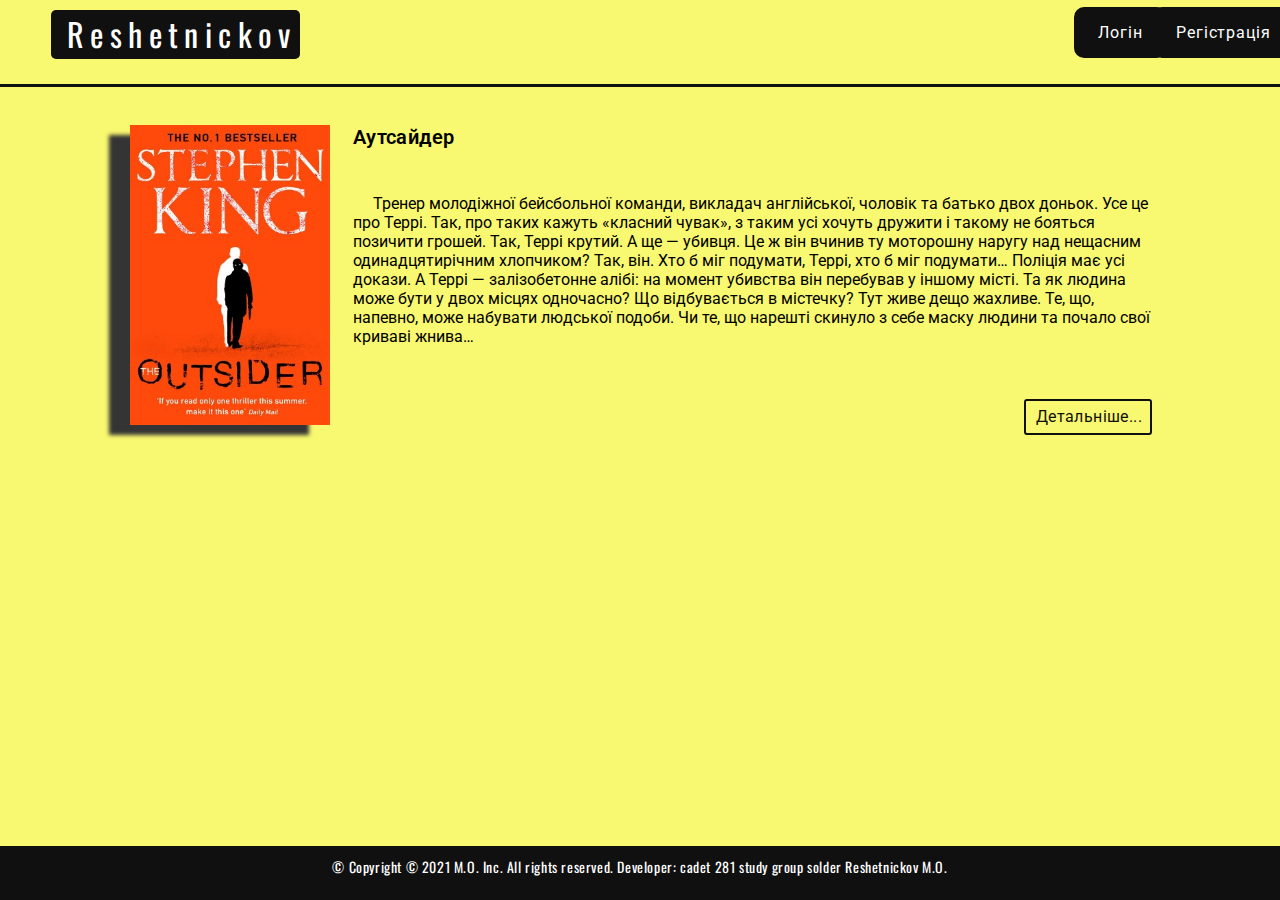
<file: index.html>
<!DOCTYPE html>
<html lang="ua">
<head>
    <meta charset="UTF-8">
    <meta name="viewport" content="width=device-width, initial-scale=1.0">
    <title>The Outsider</title>
    <link rel="stylesheet" href="style.css">
    <link rel="preconnect" href="https://fonts.gstatic.com">
    <link href="https://fonts.googleapis.com/css2?family=Oswald:wght@300&display=swap" rel="stylesheet">
    <link rel="preconnect" href="https://fonts.gstatic.com">
    <link href="https://fonts.googleapis.com/css2?family=Roboto:ital,wght@0,300;0,700;1,400&display=swap" rel="stylesheet">
    <link rel="icon" href="/imges/favicon1.ico" type="image/x-icon">
</head>
<body>
    <header class="header_top">
        <div class="my_blog">
            <div class="my_blog_logo"><a href="/index.html">Reshetnickov</a></div>
        </div>
        <form action="../page/login.html" target="_self">
            <button class="entrance">Логін</button>
        </form>
        <form action="/page/register.html" target="_self">
            <button  class="register_btn">Регістрація</button>
        </form>
    </header>

    <div class="container">
        <div></div>
        <div class="container_blog">
            <div class="img_left"><img src="imges/kniga_the_outsider.jpg" alt=""></div>
            <div class="container_about">
                <div class="name_book">Аутсайдер</div>
                <div class="about_book">
                    Тренер молодіжної бейсбольної команди, викладач англійської, чоловік та батько двох доньок. Усе це про Террі. Так, про таких кажуть «класний чувак», з таким усі хочуть дружити і такому не бояться позичити грошей. Так, Террі крутий. А ще — убивця. Це ж він вчинив ту моторошну наругу над нещасним одинадцятирічним хлопчиком? Так, він. Хто б міг подумати, Террі, хто б міг подумати… Поліція має усі докази. А Террі — залізобетонне алібі: на момент убивства він перебував у іншому місті. Та як людина може бути у двох місцях одночасно?
                    Що відбувається в містечку? Тут живе дещо жахливе. Те, що, напевно, може набувати людської подоби. Чи те, що нарешті скинуло з себе маску людини та почало свої криваві жнива…</div>
                <div class="detalis">
                    <div class="detalis_border"><a href="page/library.html">Детальніше...</a></div>
                </div>
            </div>
            <!-- <div class="about_what">Lorem ipsum dolor sit amet consectetur adipisicing elit. Blanditiis vel laudantium animi laboriosam molestias soluta, eos debitis tenetur voluptate dolor dicta perspiciatis numquam pariatur accusantium ipsam similique libero mollitia praesentium.</div> -->
        </div>
        <div></div>
    </div>

    <footer>
        <div class="text_ftr">© Copyright © 2021 M.O. Inc. All rights reserved. Developer: cadet 281 study group solder Reshetnickov M.O.</div>
    </footer>
    <!-- <script src="script.js"></script> -->
</body>
</html>
</file>
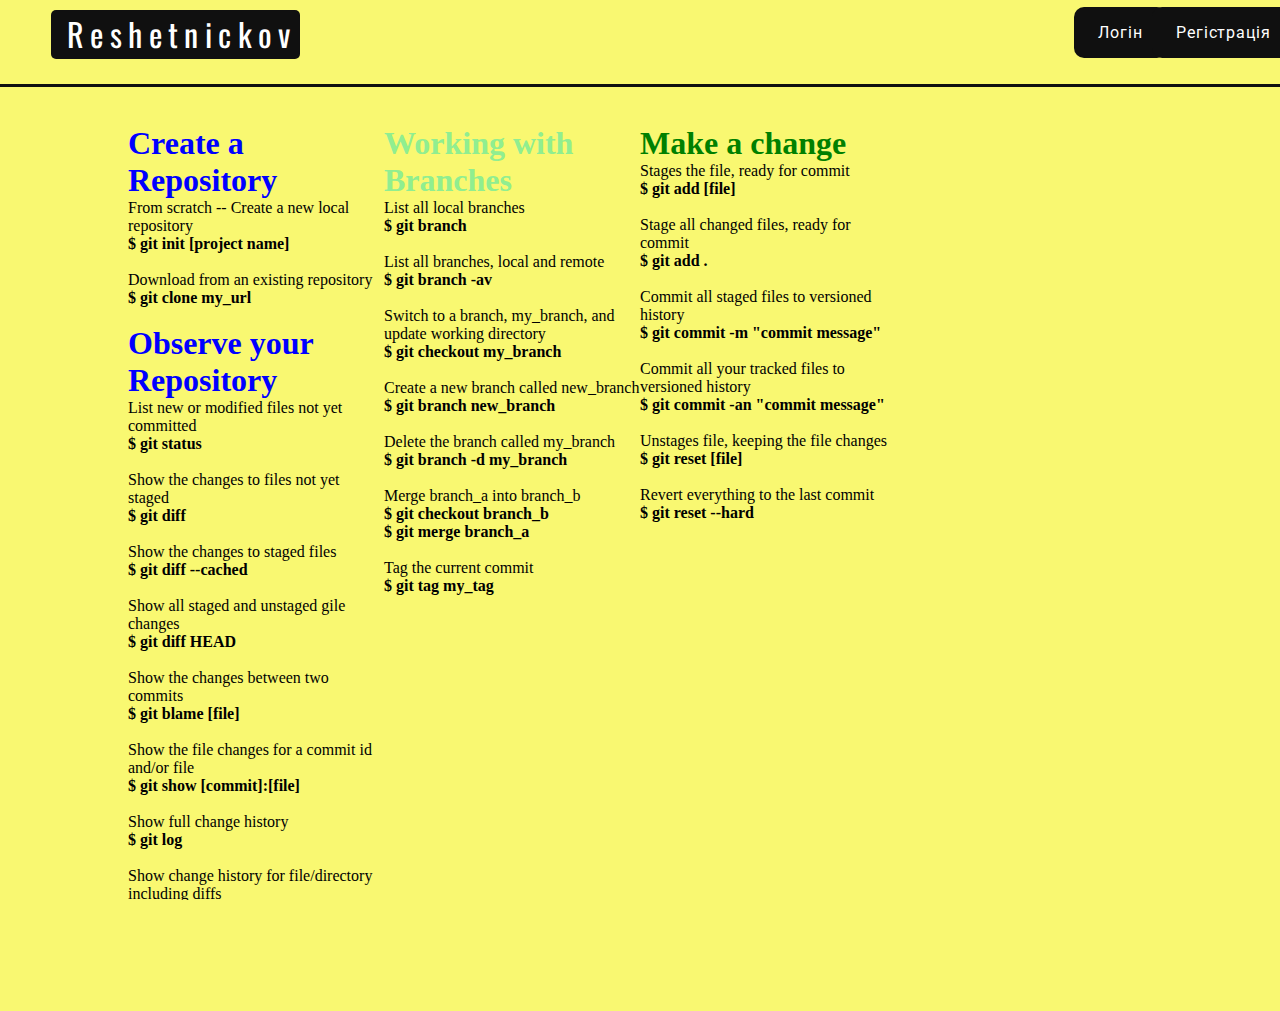
<file: git_commands.html>
<!DOCTYPE html>
<html lang="ua">
<head>
    <meta charset="UTF-8">
    <meta name="viewport" content="width=device-width, initial-scale=1.0">
    <title>Document</title>
    <link rel="stylesheet" href="../style.css">
    <link rel="preconnect" href="https://fonts.gstatic.com">
    <link href="https://fonts.googleapis.com/css2?family=Oswald:wght@300&display=swap" rel="stylesheet">
    <link rel="preconnect" href="https://fonts.gstatic.com">
    <link href="https://fonts.googleapis.com/css2?family=Roboto:ital,wght@0,300;0,700;1,400&display=swap" rel="stylesheet">
    <link rel="icon" href="/imges/favicon1.ico" type="image/x-icon">
</head>

<body>
    <header class="header_top">
        <div class="my_blog">
            <div class="my_blog_logo"><a href="#">Reshetnickov</a></div>
        </div>
        <form action="#" target="_self">
            <button class="entrance">Логін</button>
        </form>
        <form action="#" target="_self">
            <button  class="register_btn">Регістрація</button>
        </form>
    </header>

    <div class="container">
        <div></div>
        <div class="commands_container">
            <div><h1 style="color: blue;">Create a Repository</h1>
                <p>From scratch -- Create a new local repository</p>
                <h4>$ git init [project name]</h4><br>
                <p>Download from an existing repository</p>
                <h4>$ git clone my_url</h4><br>
        
                <h1 style="color: blue">Observe your Repository</h1>
                <p>List new or modified files not yet committed</p>
                <h4>$ git status</h4><br>
                <p>Show the changes to files not yet staged</p>
                <h4>$ git diff</h4><br>
                <p>Show the changes to staged files</p>
                <h4>$ git diff --cached</h4><br>
                <p>Show all staged and unstaged gile changes</p>
                <h4>$ git diff HEAD</h4><br>
                <p>Show the changes between two commits</p>
                <h4>$ git blame [file]</h4><br>
                <p>Show the file changes for a commit id and/or file</p>
                <h4>$ git show [commit]:[file]</h4><br>
                <p>Show full change history</p>
                <h4>$ git log</h4><br>
                <p>Show change history for file/directory including diffs</p>
                <h4>$ git log -p [file/directory]</h4>
            </div>
            <div> <h1 style="color: lightgreen">Working with Branches</h1>
                <p>List all local branches</p>
                <h4>$ git branch</h4><br>
                <p>List all branches, local and remote</p>
                <h4>$ git branch -av</h4><br>
                <p>Switch to a branch, my_branch, and update working directory</p>
                <h4>$ git checkout my_branch</h4><br>
                <p>Create a new branch called new_branch</p>
                <h4>$ git branch new_branch</h4><br>
                <p>Delete the branch called my_branch</p>
                <h4>$ git branch -d my_branch</h4><br>
                <p>Merge branch_a into branch_b</p>
                <h4>$ git checkout branch_b</h4>
                <h4>$ git merge branch_a</h4><br>
                <p>Tag the current commit</p>
                <h4>$ git tag my_tag</h4>
            </div>
            <div>
                <h1 style="color: green">Make a change</h1>
                <p>Stages the file, ready for commit</p>
                <h4>$ git add [file]</h4><br>
                <p>Stage all changed files, ready for commit</p>
                <h4>$ git add .</h4><br>
                <p>Commit all staged files to versioned history</p>
                <h4>$ git commit -m "commit message"</h4><br>
                <p>Commit all your tracked files to versioned history</p>
                <h4>$ git commit -an "commit message"</h4><br>
                <p>Unstages file, keeping the file changes</p>
                <h4>$ git reset [file]</h4><br>
                <p>Revert everything to the last commit</p>
                <h4>$ git reset --hard</h4>
            </div>
           
            
        </div>
        <div></div>
    </div>


    <footer>
        <div class="text_ftr">© Copyright © 2021 M.O. Inc. All rights reserved. Developer: cadet 281 study group solder Reshetnickov M.O.</div>
    </footer>
</body>

</html>
</file>
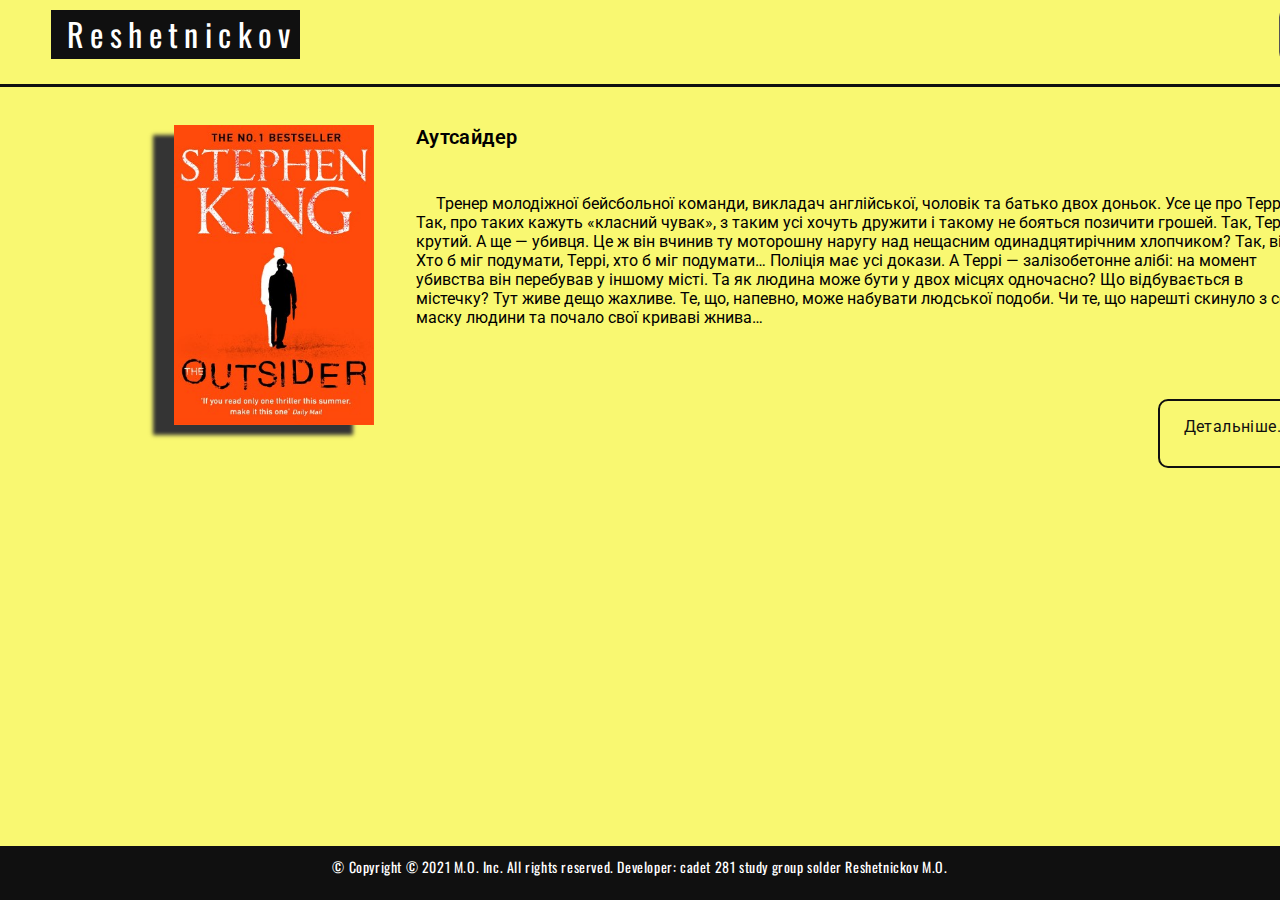
<file: page/detalis.html>
<!DOCTYPE html>
<html lang="ua">
<head>
    <meta charset="UTF-8">
    <meta name="viewport" content="width=device-width, initial-scale=1.0">
    <title>Document</title>
    <link rel="stylesheet" href="style_detalis.css">
    <link rel="preconnect" href="https://fonts.gstatic.com">
    <link href="https://fonts.googleapis.com/css2?family=Oswald:wght@300&display=swap" rel="stylesheet">
    <link rel="preconnect" href="https://fonts.gstatic.com">
    <link href="https://fonts.googleapis.com/css2?family=Roboto:ital,wght@0,300;0,700;1,400&display=swap" rel="stylesheet">
</head>
<body>
    <header class="header_top">
        <div class="my_blog">
            <div class="my_blog_logo">Reshetnickov</div>
        </div>
        <form action="page/login.html" target="_blank">
            <button class="entrance">Логін</button>
        </form>
        <form action="page/register.html" target="_blank">
            <button  class="register">Регістрація</button>
        </form>
    </header>

    <div class="container">
        <div></div>
        <div class="container_blog">
            <div class="img_left"><img src="../imges/kniga_the_outsider.jpg" alt=""></div>
            <div class="container_about">
                <div class="name_book">Аутсайдер</div>
                <div class="about_book">
                    Тренер молодіжної бейсбольної команди, викладач англійської, чоловік та батько двох доньок. Усе це про Террі. Так, про таких кажуть «класний чувак», з таким усі хочуть дружити і такому не бояться позичити грошей. Так, Террі крутий. А ще — убивця. Це ж він вчинив ту моторошну наругу над нещасним одинадцятирічним хлопчиком? Так, він. Хто б міг подумати, Террі, хто б міг подумати… Поліція має усі докази. А Террі — залізобетонне алібі: на момент убивства він перебував у іншому місті. Та як людина може бути у двох місцях одночасно?
                    Що відбувається в містечку? Тут живе дещо жахливе. Те, що, напевно, може набувати людської подоби. Чи те, що нарешті скинуло з себе маску людини та почало свої криваві жнива…</div>
                <div class="detalis">
                    <div class="detalis_border"><a href="../page/login.html">Детальніше...</a></div>
                </div>
            </div>
            <!-- <div class="about_what">Lorem ipsum dolor sit amet consectetur adipisicing elit. Blanditiis vel laudantium animi laboriosam molestias soluta, eos debitis tenetur voluptate dolor dicta perspiciatis numquam pariatur accusantium ipsam similique libero mollitia praesentium.</div> -->
        </div>
        <div></div>
    </div>

    <footer>
        <div class="text_ftr">© Copyright © 2021 M.O. Inc. All rights reserved. Developer: cadet 281 study group solder Reshetnickov M.O.</div>
    </footer>
    
</body>
</html>
</file>
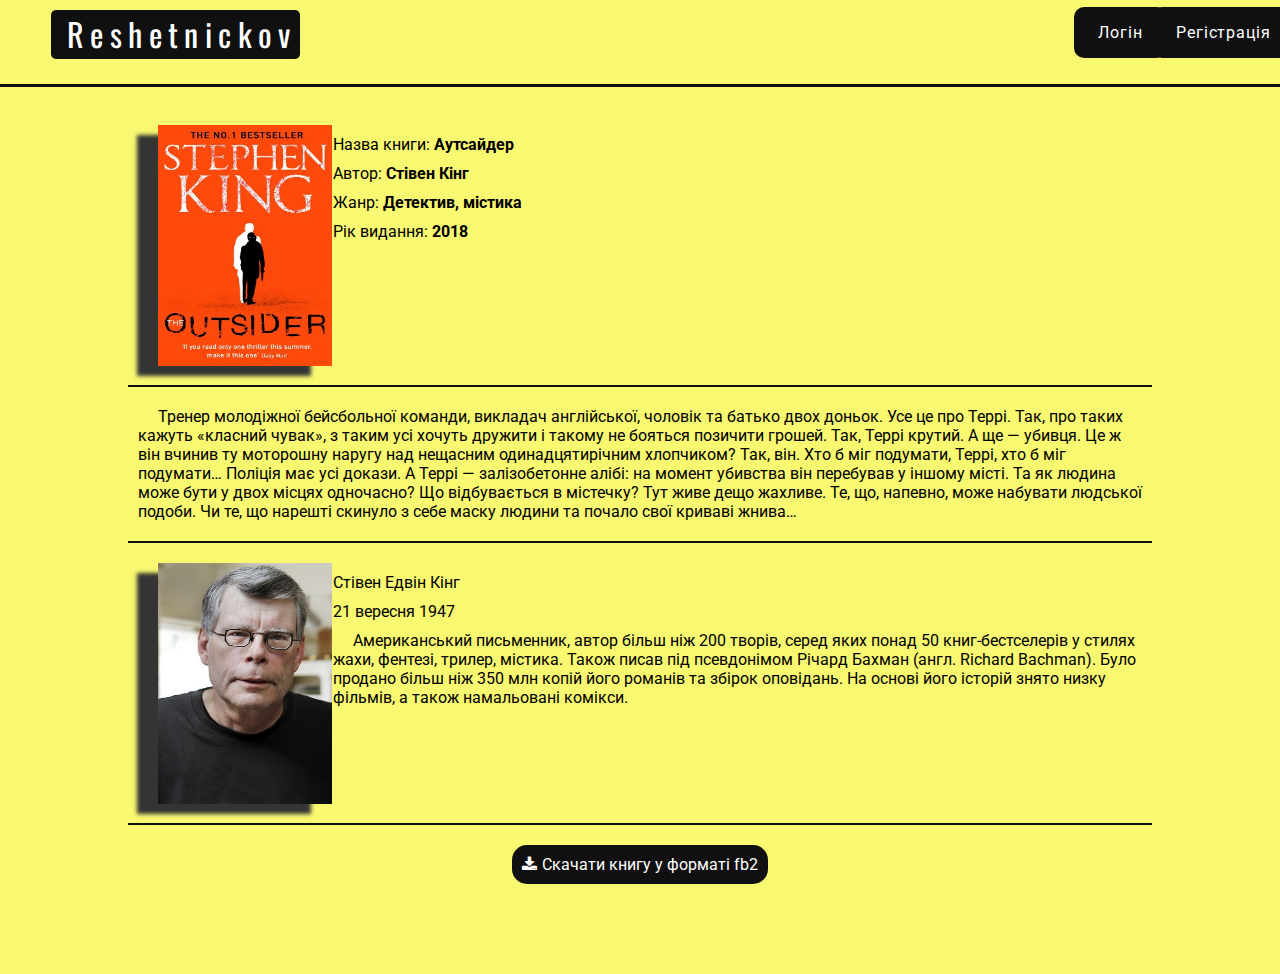
<file: page/library.html>
<!DOCTYPE html>
<html lang="ua">
<head>
    <meta charset="UTF-8">
    <meta name="viewport" content="width=device-width, initial-scale=1.0">
    <title>The Outsider</title>
    <link rel="stylesheet" href="../style.css">
    <link rel="preconnect" href="https://fonts.gstatic.com">
    <link href="https://fonts.googleapis.com/css2?family=Oswald:wght@300&display=swap" rel="stylesheet">
    <link rel="preconnect" href="https://fonts.gstatic.com">
    <link href="https://fonts.googleapis.com/css2?family=Roboto:ital,wght@0,300;0,700;1,400&display=swap" rel="stylesheet">
    <link rel="stylesheet" href="https://cdnjs.cloudflare.com/ajax/libs/font-awesome/4.7.0/css/font-awesome.min.css">
    <link rel="icon" href="/imges/favicon1.ico" type="image/x-icon">
</head>

<body>
    <header class="header_top">
        <div class="my_blog">
            <div class="my_blog_logo"><a href="/index.html">Reshetnickov</a></div>
        </div>
        <form autocomplete="../page/login.html" action="../page/login.html" target="_self">
            <button class="entrance">Логін</button>
        </form>
        <form action="../page/register.html" target="_self">
            <button  class="register_btn">Регістрація</button>
        </form>
    </header>

    <div class="container">
        <div></div>
        <div class="container_about_book">
            <div class="container_blog_detalis">
                <div class="img_left_detalis"><img src="/imges/kniga_the_outsider.jpg" alt="none"></div>
                <div class="cantainer_deatalis_about_book">
                    <p>Назва книги: <strong>Аутсайдер</strong></p>
                    <p>Автор: <strong>Стівен Кінг</strong></p>
                    <p>Жанр: <strong>Детектив, містика</strong></p>
                    <p>Рік видання: <strong>2018</strong></p>
                </div>
            </div>

            <div class="container_description"><div class="description">Тренер молодіжної бейсбольної команди, викладач англійської, чоловік та батько двох доньок. Усе це про Террі. Так, про таких кажуть «класний чувак», з таким усі хочуть дружити і такому не бояться позичити грошей. Так, Террі крутий. А ще — убивця. Це ж він вчинив ту моторошну наругу над нещасним одинадцятирічним хлопчиком? Так, він. Хто б міг подумати, Террі, хто б міг подумати… Поліція має усі докази. А Террі — залізобетонне алібі: на момент убивства він перебував у іншому місті. Та як людина може бути у двох місцях одночасно?
                Що відбувається в містечку? Тут живе дещо жахливе. Те, що, напевно, може набувати людської подоби. Чи те, що нарешті скинуло з себе маску людини та почало свої криваві жнива…</div></div>
            <div class="about_avtor">
                <div class="img_left_detalis"><img src="/imges/Steven.jpg" alt="none"></div>
                <div class="cantainer_deatalis_about_book">
                <p>Стівен Едвін Кінг</p>
                <p>21 вересня 1947</p>
                <p style="text-indent: 20px;">Американський письменник, автор більш ніж 200 творів, серед яких понад 50 книг-бестселерів у стилях жахи, фентезі, трилер, містика. Також писав під псевдонімом Річард Бахман (англ. Richard Bachman). Було продано більш ніж 350 млн копій його романів та збірок оповідань. На основі його історій знято низку фільмів, а також намальовані комікси.</p>
            </div>
            </div>
            <div class="download_book"><a href="/download_book/King_Chuzhak.fb2" download><i class="fa fa-download"></i>Скачати книгу у форматі fb2</a></div>

        </div>
        <div></div>
    </div>

    <footer>
        <div class="text_ftr">© Copyright © 2021 M.O. Inc. All rights reserved. Developer: cadet 281 study group solder Reshetnickov M.O.</div>
    </footer>
</body>

</html>
</file>
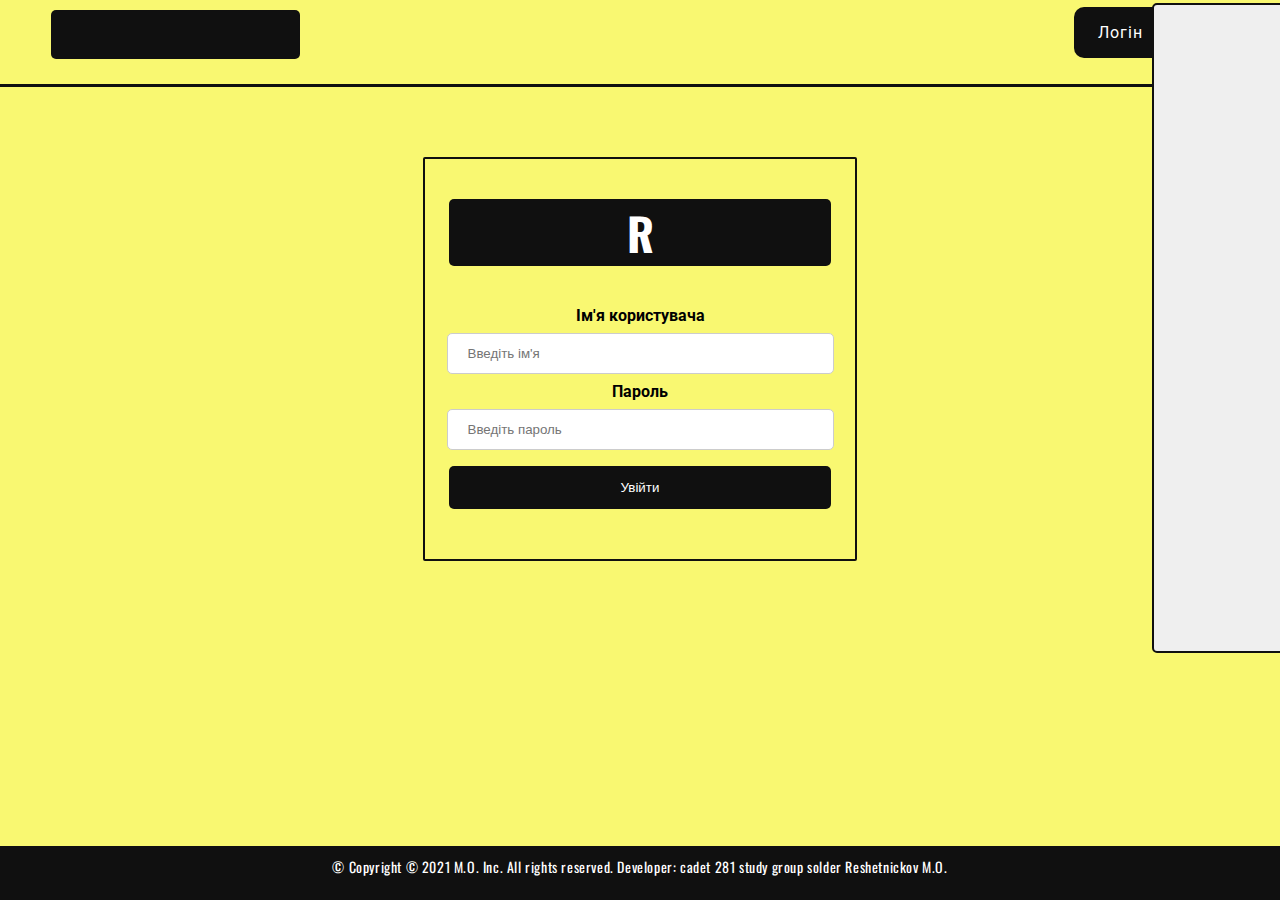
<file: page/login.html>
<!DOCTYPE html>
<html lang="ua">
<head>
    <meta charset="UTF-8">
    <meta name="viewport" content="width=device-width, initial-scale=1.0">
    <title>Document</title>
    <link rel="stylesheet" href="../style.css">
    <link rel="preconnect" href="https://fonts.gstatic.com">
    <link href="https://fonts.googleapis.com/css2?family=Oswald:wght@300&display=swap" rel="stylesheet">
    <link rel="preconnect" href="https://fonts.gstatic.com">
    <link href="https://fonts.googleapis.com/css2?family=Roboto:ital,wght@0,300;0,700;1,400&display=swap" rel="stylesheet">
</head>
<body>
    <header class="header_top">
        <div class="my_blog">
            <div class="my_blog_logo">Reshetnickov</div>
        </div>
        <form autocomplete="off" target="_blank">
            <button class="entrance">Логін</button>
        </form>
        <form action="page/register.html" target="_blank">
            <button  class="register">Регістрація</button>
        </form>
    </header>
    <div class="container_login">
        <div class="login">
            <div class="login_logo"><span><b>R</b></span></div>
            <form name="form_login" class="login_form" action="">
                <label for="uname"><b>Ім'я користувача</b></label>
                <input type="text" placeholder="Введіть ім'я" name="uname" required>
                
                <label for="psw"><b>Пароль</b></label>
                <input type="password" placeholder="Введіть пароль" name="psw" required>

                <button  onclick="document.getElementById('id01').style.display='block'" class="btn_login" type="submit">Увійти</button>

            </form>
        </div>
    </div>
    <footer>
        <div class="text_ftr">© Copyright © 2021 M.O. Inc. All rights reserved. Developer: cadet 281 study group solder Reshetnickov M.O.</div>
    </footer>
</body>
</html>




































<!-- <!DOCTYPE html>
<html lang="ua">
<head>
    <meta charset="UTF-8">
    <meta name="viewport" content="width=device-width, initial-scale=1.0">
    <title>My blog book</title>
    <link rel="stylesheet" href="../style.css">
    <link rel="preconnect" href="https://fonts.gstatic.com">
    <link href="https://fonts.googleapis.com/css2?family=Roboto:ital,wght@1,300&display=swap" rel="stylesheet">
</head>
<body>
    <header class="header_top">
        <ul class="about_me">
            <li class="my_blog">Мій особистий блог</li>
            <li class="name_blog">Михайло Решетніков</li>
        </ul>
        <form>
            <button class="entrance"><a a class="a_href" href="#">Вхід</a></button>
        </form>
        <form>
            <button  class="register"><a class="a_href" href="#">Реєстрація</a> </button>
        </form>
    </header>

    <div class="container">
        <form class="login_container">
            <div class="login_header"><p>Вхід до блогу</p></div>
            <div class="user">Користувач <input type="text"></div>
            <div class="password">Пароль <input type="password"></div>
            <input value="Ввійти" type="submit">
        </form>
    </div>




    <footer>
        <div class="text_ftr">© Всі права захищені.
            <div> Розробник: курсант 281 навчальної групи солдат Решетніков М.О.</div>
        </div>
    </footer>
</body>
</html> -->
</file>
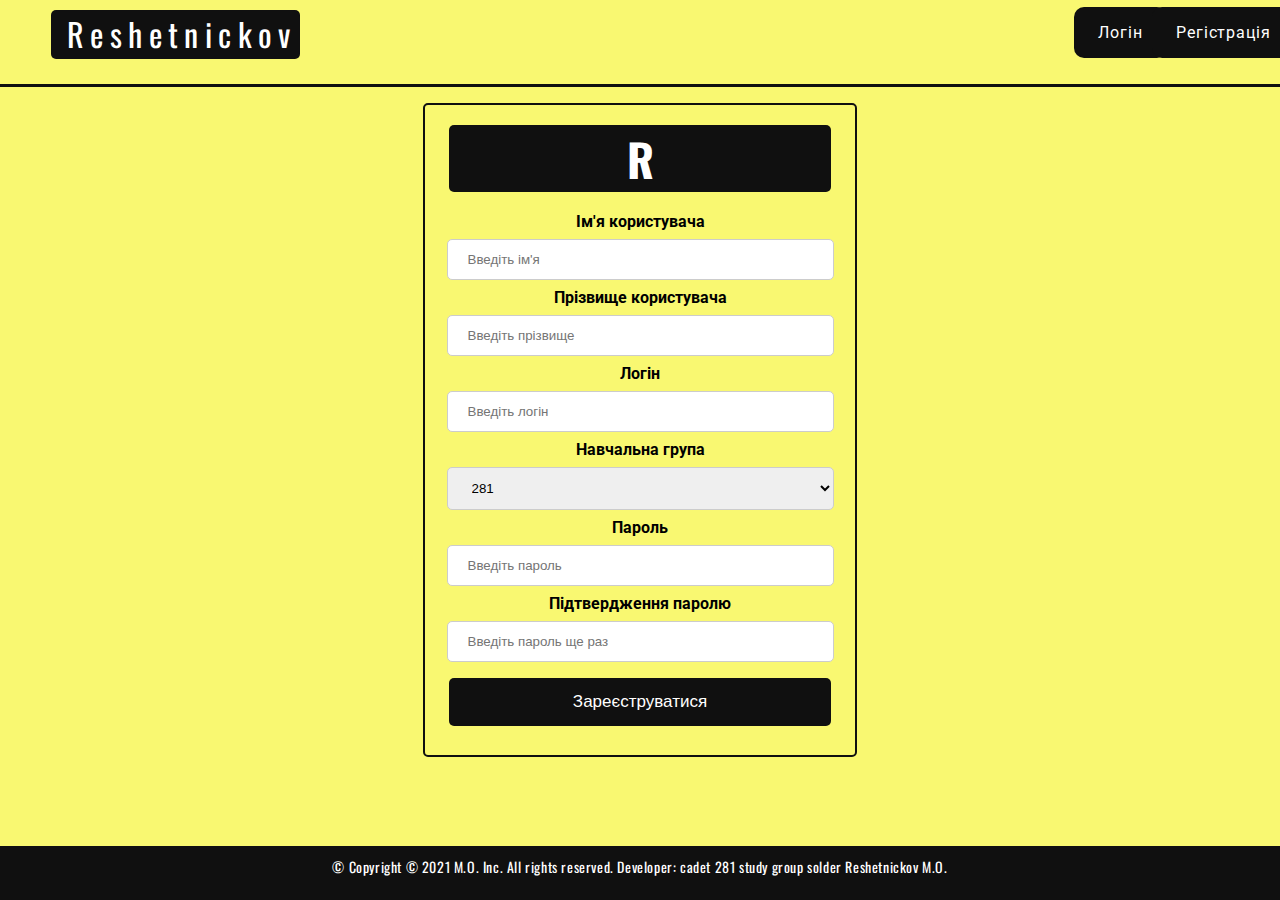
<file: page/register.html>
<!DOCTYPE html>
<html lang="ua">
<head>
    <meta charset="UTF-8">
    <meta name="viewport" content="width=device-width, initial-scale=1.0">
    <title>The Outsider</title>
    <link rel="stylesheet" href="../style.css">
    <link rel="preconnect" href="https://fonts.gstatic.com">
    <link href="https://fonts.googleapis.com/css2?family=Oswald:wght@300&display=swap" rel="stylesheet">
    <link rel="preconnect" href="https://fonts.gstatic.com">
    <link href="https://fonts.googleapis.com/css2?family=Roboto:ital,wght@0,300;0,700;1,400&display=swap" rel="stylesheet">
    <link rel="icon" href="/imges/favicon1.ico" type="image/x-icon">
</head>
<body>
    <header class="header_top">
        <div class="my_blog">
            <div class="my_blog_logo"><a href="/index.html">Reshetnickov</a></div>
        </div>
        <form action="../page/login.html" target="_self">
            <button class="entrance">Логін</button>
        </form>
        <form action="#" target="_self">
            <button  class="register_btn">Регістрація</button>
        </form>
    </header>
    
    <div class="container_register">
        <div class="register">
            <div class="register_logo"><span><b>R</b></span></div>
            <form name="form_login" class="register_form" action="">

                <label for="uname"><b>Ім'я користувача</b></label>
                <input type="text" placeholder="Введіть ім'я" name="uname" required>

                <label for="surname"><b>Прізвище користувача</b></label>
                <input type="text" placeholder="Введіть прізвище" name="surname" required>

                <label for="login_name"><b>Логін</b></label>
                <input type="text" placeholder="Введіть логін" name="login_name" required>

                <label for="drop_down_list"><b>Навчальна група</b></label>
                <!-- <input aria-selected="true" placeholder="Оберіть" name="drop-down_list" required> -->
                <select class="down_list" name="drop-down_list" size="1" required>
                    <option>281</option>
                    <option>282</option>
                    <option disabled>283</option>
                </select>
                
                <label for="psw"><b>Пароль</b></label>
                <input type="password" placeholder="Введіть пароль" name="psw" required>

                <label for="psw2"><b>Підтвердження паролю</b></label>
                <input type="password" placeholder="Введіть пароль ще раз" name="psw2" required>
                

                <button  onclick="document.getElementById('id01').style.display='block'" class="btn_register" type="submit">Зареєструватися</button>

            </form>
        </div>
    </div>
    <footer>
        <div class="text_ftr">© Copyright © 2021 M.O. Inc. All rights reserved. Developer: cadet 281 study group solder Reshetnickov M.O.</div>
    </footer>
</body>
</html>
</file>
<file: style.css>
:root{
    --shadow-color: rgb(52,52,52);
}
html,body{
    overflow: auto;
    height: 100%;
    width: 100%;
}
/* font-family: 'Roboto', sans-serif;
font-family: 'Staatliches', cursive; 
font-family: 'Roboto', sans-serif;
*/
*{
    margin: 0%;
    padding: 0%;
}
body{
    display: grid;
    grid-template-rows: 10% auto 10%;
    background-color: #F9F871;
}
.header_top{
    font-family: 'Oswald', sans-serif;
    color: #101010;
    display: grid;
    grid-template-columns: 80% 10% 10%;
    border-bottom: 3px solid #101010;
    margin-bottom: 3px;
}
.my_blog{
    
}
.my_blog_logo > a{
    text-decoration: none;
    color: #fff;
}
.my_blog_logo{
    display: inline-block;
    background: #101010;
    margin-left: 51px;
    font-size: 32px;
    letter-spacing: 6.4px;
    /* margin-right: 929px; */
    padding: 0px 3px 2px 16px;
    margin-top: 10px;
    border-radius: 5px;
}
.my_blog_logo > a:hover{
    transition: 1s;
    color: #F9F871;
    /* transform: rotateY(180deg); */
}

.entrance{
    margin-left: 50px;
}
.entrance, .register_btn{
    border: none;
    background: #101010; 
    color: #fff; 
    padding: 1rem 1.5rem; 
    text-decoration: none; 
    border-radius: 10px;
    margin-top: 7px;
    outline: none !important;
    font-size: 16px;
    font-family: 'Roboto', sans-serif;
    letter-spacing: 0.9px;
}




 /* INDEX */




.container{
    display: grid;
    grid-template-columns: 10% auto 10%;
    margin-top: 35px;
}
.container_blog{
    display: grid;
    grid-template-columns: 20% auto;
    
}
.img_left {
    display: flex;
    justify-content: center;
}
.img_left img{
    width: 200px;
    height: 300px;
    box-shadow: -21px 10px 4px var(--shadow-color);
}
.img_left  img:hover{
    transition: 1s;
    transform: scale(1.1);
    box-shadow: -30px 15px 10px var(--shadow-color);
    /* width: 250px;
    height: 350px; */
}
.container_about{
    display: grid;
    grid-template-rows: 10% 30% 10%;
    font-family: 'Roboto', sans-serif;
    /* width: 900px; */
    margin-left: 20px;

}
.name_book{
    font-size: 20px;
    font-weight: 600;
    letter-spacing: 0.4px;
}
.about_book{
    text-indent: 20px;
}
.detalis_border > a{
    text-decoration: none;
    color: #101010 !important;
    letter-spacing: 0.4px;
}
.detalis{
    display: flex;
    justify-content: flex-end;
    height: 36px;
    /* text-align: end;
    border: 2px solid #101010; */
    /* margin-left: 200px; */
    
}
.detalis_border{
    border: 2px solid #101010; 
    display: inline-block;
    padding: 6px 8px 1px 10px;
    text-decoration: none; 
    border-radius: 3px;
    /* margin-top: 2px; */

}


footer{
    /* position: fixed; 
    left: 0; 
    bottom: 0;  */
    font-size: 14px;
    /* padding: 30px; */
    background: #101010; 
    color: #fff; 
    width: 100%;
    /* height: 6%; */
    margin-top: 36px;
    text-align: center;
    font-family: 'Oswald', sans-serif;
}
.text_ftr{
    padding-top: 10px;
    letter-spacing: 0.6px;
}





/* LOGIN.HTML */




.container_login{
    /* text-align: center;
    display: grid;
    
    align-items: center; */
    display: grid;
    grid-template-columns: repeat(4, 1fr);
    grid-gap: 10px;
    grid-auto-rows: 200px;
    grid-template-areas:
    ". a a ."
    ". a a .";
}
.login{
    /* margin-top: 60;
    display: inline-block; */
    height: 400px;
    width: 430px;
    text-align: -webkit-center;
    grid-area: a;
    align-self: center;
    justify-self: center;
    border: 2px solid #101010;
    border-radius: 2px;
    font-family: 'Roboto', sans-serif;
    margin-top: 20%
}
.login_logo{
    width: 89%;
    background-color: #101010;
    text-align: center;
    margin-top: 40px;
    margin-bottom: 40px;
    border-radius: 5px;
}
.login_logo > span{
    font-family: 'Oswald', sans-serif;
    font-size: 45px;
    color: #fff;
    padding-bottom: 10px;
}
.login_form{
    /* height: 200px; */
    /* text-align: center; */
}
input[type=text], input[type=password] {
    width: 89%;
    padding: 12px 20px;
    margin: 8px 0;
    display: inline-block;
    border: 1px solid #ccc;
    box-sizing: border-box;
    border-radius: 5px;
}
.btn_login{
    background-color: #101010;
    color: white;
    padding: 14px 20px;
    margin: 8px 0;
    border: none;
    cursor: pointer;
    width: 89%;
    border-radius: 5px;
}



/* LIBRALY */


.container_about_book{
    display: grid;
    grid-template-rows: auto;
    font-family: 'Roboto', sans-serif
}
.img_left_detalis > img{
    cursor: pointer;
    width: 174px;
    height: 241px;
    box-shadow: -21px 10px 4px var(--shadow-color);
    margin-left: 30px;
}
.img_left_detalis > img:hover{
    transition: 1s;
    transform: scale(1.1);
    box-shadow: -30px 15px 10px var(--shadow-color);
    /* width: 250px;
    height: 350px; */
}
.cantainer_deatalis_about_book > p{
    margin-top: 10px;
    
}
strong{
    /* font-size: 18px; */
}
.container_blog_detalis, .about_avtor{
    display: grid;
    grid-template-columns: 20% auto;
    border-bottom: 2px solid #101010;
    height: 260px;
}
.container_description{
    border-bottom: 2px solid #101010;
}
.description{
    text-indent: 20px;
    margin: 20px 10px;
}
.about_avtor{
    margin: 20px 0px;
}
.download_book > a{
    cursor: pointer;
    text-decoration: none;
    color: #fff;
    background-color: #101010;
    padding: 10px 10px;
    border-radius: 15px;
}
.download_book > i{
    color: #fff;
    letter-spacing: 0.5px;
}
.download_book{
    display: flex;
    justify-content: center;
}
.fa{
    margin-right: 5px;
}





/* REGISTER*/

.container_register{
    display: grid;
    grid-template-columns: repeat(4, 1fr);
    grid-gap: 10px;
    grid-auto-rows: 330px;
    grid-template-areas:
    ". a a ."
    ". a a .";
}
.register{
    /* margin-top: 60;
    display: inline-block; */
    height: 650px;
    width: 430px;
    text-align: -webkit-center;
    grid-area: a;
    /* align-self: center; */
    justify-self: center;
    border: 2px solid #101010;
    border-radius: 5px;
    font-family: 'Roboto', sans-serif;
    margin-top: 2%;
}
.register_logo{
    width: 89%;
    background-color: #101010;
    text-align: center;
    margin-top: 20px;
    margin-bottom: 20px;
    border-radius: 5px;
}
.register_logo > span{
    font-family: 'Oswald', sans-serif;
    font-size: 45px;
    color: #fff;
    padding-bottom: 10px;
}
.register_form{
    /* height: 200px; */
    /* text-align: center; */
}
input[type=text], input[type=password], select {
    width: 90%;
    padding: 12px 20px;
    margin: 8px 0;
    display: inline-block;
    border: 1px solid #ccc;
    box-sizing: border-box;
    border-radius: 5px;
}
.btn_register{
    background-color: #101010;
    color: white;
    padding: 14px 20px;
    margin: 8px 0;
    border: none;
    cursor: pointer;
    width: 89%;
    font-size: 17px;
    border-radius: 5px;
}


/* GIT_COMMANDS */

.commands_container{
    display: grid;
    grid-template-columns: 25% 25% 25% 25%;
}
</file>
<file: page/style_detalis.css>
:root{
    --shadow-color: rgb(52,52,52);
}
html,body{
    height: 100%;
    width: 100%;
}
/* font-family: 'Roboto', sans-serif;
font-family: 'Staatliches', cursive; 
font-family: 'Roboto', sans-serif;
*/
*{
    margin: 0%;
    padding: 0%;
}
body{
    display: grid;
    grid-template-rows: 10% auto 10%;
    background-color: #F9F871;
}
.header_top{
    font-family: 'Oswald', sans-serif;
    color: #101010;
    display: grid;
    grid-template-columns: auto 10% 10%;
    border-bottom: 3px solid #101010;
    margin-bottom: 3px;
}
.my_blog{
    
}
.my_blog_logo{
    background: #101010;
    margin-left: 51px;
    font-size: 32px;
    letter-spacing: 6.4px;
    margin-right: 929px;
    padding: 0px 3px 2px 16px;
    margin-top: 10px;
    color: #fff;
}
.my_blog_logo:hover{
    transition: 1s;
    color: #F9F871;
    /* transform: rotateY(180deg); */
}

.entrance{
    margin-left: 50px;
}
.entrance, .register{
    background: #101010; 
    color: #fff; 
    padding: 1rem 1.5rem; 
    text-decoration: none; 
    border-radius: 10px;
    margin-top: 7px;
    outline: none !important;
    font-size: 16px;
    font-family: 'Roboto', sans-serif;
    letter-spacing: 0.9px;
}

.container{
    display: grid;
    grid-template-columns: 10% auto 10%;
    margin-top: 35px;
}
.container_blog{
    display: grid;
    grid-template-columns: 20% auto;
    
}
.img_left {
    display: flex;
    justify-content: center;
}
.img_left img{
    width: 200px;
    height: 300px;
    box-shadow: -21px 10px 4px var(--shadow-color);
}
.img_left img:hover{
    transition: 1s;
    transform: scale(1.1);
    box-shadow: -30px 15px 10px var(--shadow-color);
    /* width: 250px;
    height: 350px; */
}
.container_about{
    display: grid;
    grid-template-rows: 10% 30% 10%;
    font-family: 'Roboto', sans-serif;
    width: 900px;
    margin-left: 20px;

}
.name_book{
    font-size: 20px;
    font-weight: 600;
    letter-spacing: 0.4px;
}
.about_book{
    text-indent: 20px;
}
.detalis_border > a{
    text-decoration: none;
    color: #101010 !important;
    letter-spacing: 0.4px;
}
.detalis{
    display: flex;
    justify-content: flex-end;
    /* text-align: end;
    border: 2px solid #101010; */
    /* margin-left: 200px; */
    
}
.detalis_border{
    border: 2px solid #101010; 
    display: inline-block;
    /* background: #101010;  */
    
    padding: 1rem 1.5rem; 
    text-decoration: none; 
    border-radius: 10px;
    /* margin-top: 2px; */

}


footer{
    position: fixed; 
    left: 0; bottom: 0; 
    font-size: 14px;
    /* padding: 30px; */
    background: #101010; 
    color: #fff; 
    width: 100%;
    height: 6%;
    margin: auto;
    text-align: center;
    font-family: 'Oswald', sans-serif;
}
.text_ftr{
    padding-top: 10px;
    letter-spacing: 0.6px;
}
</file>
